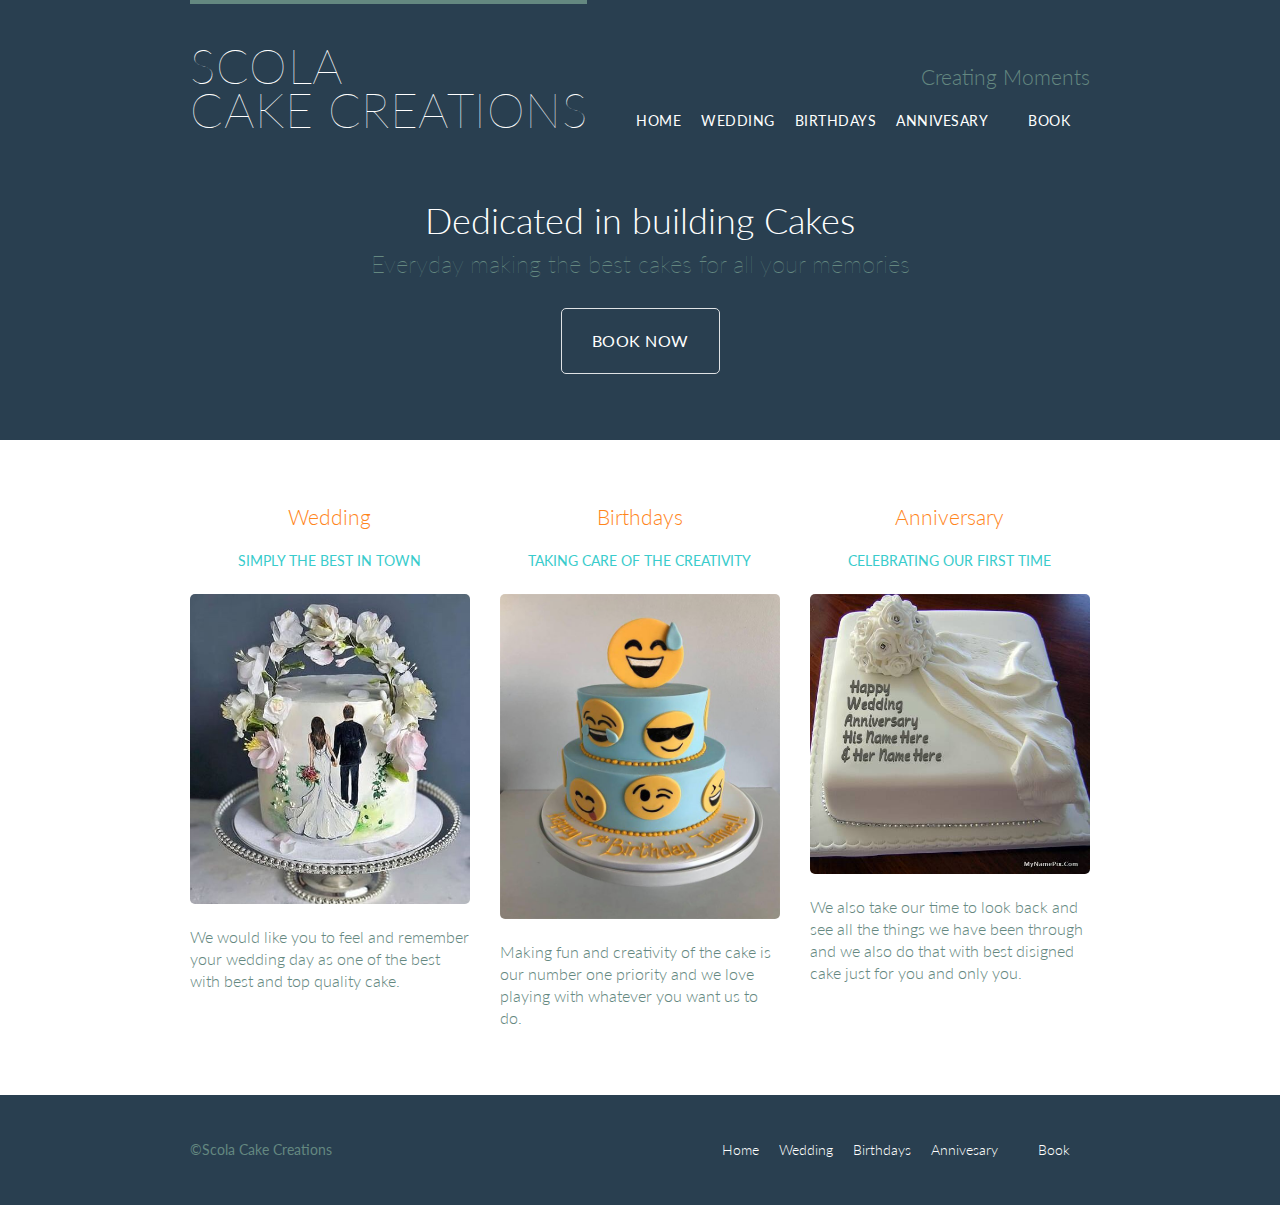
<file: index.html>
<! DOCTYPE html>
<html lang="en">
<head>
	<meta charset="utf-8">
	<title>Scola Cake Creations</title>
	<link rel="stylesheet" href="assets/stylesheet/main.css">
	<link href="https://fonts.googleapis.com/css2?family=Lato:ital,wght@0,100;0,300;0,400;1,100;1,300;1,400&display=swap" rel="stylesheet">
</head>
	
<body>
	<!-- Header -->
	<header class="primary-header container group">
		<h1 class="logo">
		<a href="index.html">Scola<br> Cake Creations</a>
		</h1>
		<h3 class="tagline">Creating Moments</h3>
		
		<nav class=" nav primary-nav">
			<ul>
				<li><a href="index.html">Home</a></li><!--
				--><li><a href="wedding.html">Wedding</a></li><!--
				--><li><a href="birthdays.html">Birthdays</a></li><!--
				--><li><a href="anniversary.html">Annivesary</a><li><!--
				--><li><a href="book.html">Book</a><li>
			</ul>
		</nav>
		
	</header>
	<!-- Hero -->
	<section class="hero container">
		<h2>Dedicated in building Cakes</h2>
		<p>Everyday making the best cakes for all your memories</p>
		<a class="btn btn-alt" href="book.html">Book Now</a>
	</section>
	
	<!-- Teasers -->
	<section class="row">
	
	<div class="grid">
	
		<!-- Wedding -->
		
		<section class="teaser col-1-3">
			<h3>Wedding</h3>
			<h5>Simply the best in town</h5>
			<a href="wedding.html">
			<img src="assets/images/home/wedding cake.jpg" alt="Wedding Cake">
			
			</a>
			<p>We would like you to feel and remember your wedding day as one of the best with best and top quality cake.</p>
		</section><!--
		
		 Birthdays 
		 
		--><section class="teaser col-1-3">
			<h3>Birthdays</h3>
			<h5>Taking care of the creativity</h5>
			<a href="birthdays.html">	
			<img src="assets/images/home/birthday cake.jpg" alt="Birthday Cake">
			
			</a>
			<p>Making fun and creativity of the cake is our number one priority and we love playing with whatever you want us to do.</p>
		</section><!--
		
		 Annivesary
		 
		--><section class="teaser col-1-3">
			<h3>Anniversary</h3>
			<h5>Celebrating our first time</h5>
			<a href="anniversary.html">
			<img src="assets/images/home/anniversary cake.jpg" alt="Anniversary Cake">
			
				
			</a>
			<p>We also take our time to look back and see all the things we have been through and we also do that with best disigned cake just for you and only you.</p>
		</section>
	</div>	
	</section>
	
	
	<!-- Footer -->
	<footer class="primary-footer container group">
	
		<small>&copy;Scola Cake Creations</small>
	
		<nav class="nav">
			<ul>
				<li><a href="index.html">Home</a></li><!--
				--><li><a href="wedding.html">Wedding</a></li><!--
				--><li><a href="birthdays.html">Birthdays</a></li><!--
				--><li><a href="anniversary.html">Annivesary</a><li><!--
				--><li><a href="book.html">Book</a><li>
			</ul>
		</nav>

	</footer>

</body>
</html>
</file>
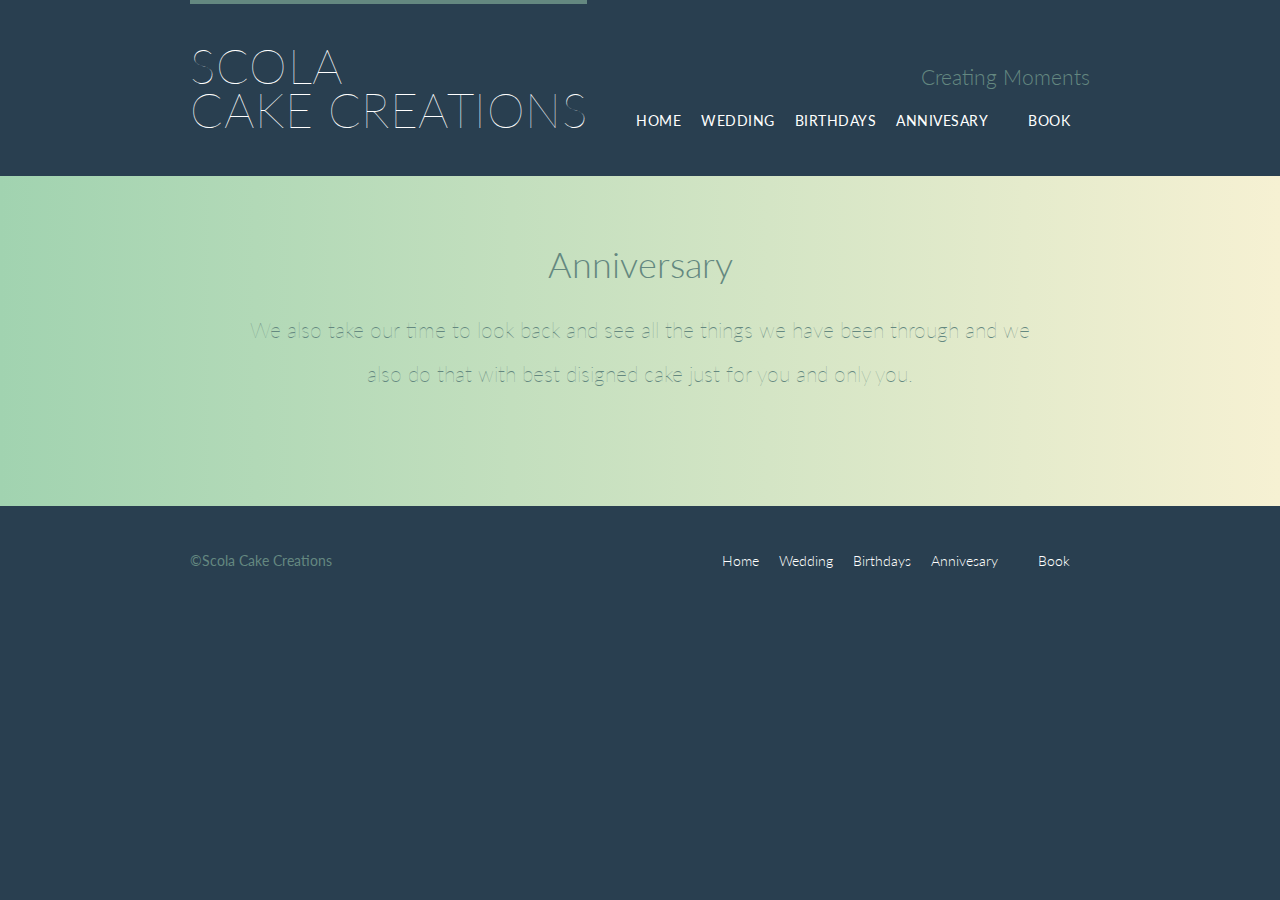
<file: anniversary.html>
<! DOCTYPE html>
<html lang="en">
<head>
	<meta charset="utf-8">
	<title>Scola Cake Creations</title>
	<link rel="stylesheet" href="assets/stylesheet/main.css">
	<link href="https://fonts.googleapis.com/css2?family=Lato:ital,wght@0,100;0,300;0,400;1,100;1,300;1,400&display=swap" rel="stylesheet">
</head>
	
<body>
	<!-- Header -->
	<header class="primary-header container group">
		<h1 class="logo">
		<a href="index.html">Scola<br>Cake Creations</a>
		</h1>
		<h3 class="tagline">Creating Moments</h3>
		
		<nav class="nav primary-nav">
			<ul>
				<li><a href="index.html">Home</a></li><!--
				--><li><a href="wedding.html">Wedding</a></li><!--
				--><li><a href="birthdays.html">Birthdays</a></li><!--
				--><li><a href="anniversary.html">Annivesary</a><li><!--
				--><li><a href="book.html">Book</a><li>
			</ul>
		</nav>
		
		
		
	</header>
	
	<!-- Hero -->
	<section class="row-alt">
	<div class="lead hero container">
		<h1>Anniversary</h1>
		<p>We also take our time to look back and see all the things we have been through and we also do that with best disigned cake just for you and only you.</p>
	</div>
	</section>
	
		
	<!-- Footer -->
	<footer class="primary-footer container group">
	
	<small>&copy;Scola Cake Creations</small>
	
		<nav class="nav">
			<ul>
				<li><a href="index.html">Home</a></li><!--
				--><li><a href="wedding.html">Wedding</a></li><!--
				--><li><a href="birthdays.html">Birthdays</a></li><!--
				--><li><a href="anniversary.html">Annivesary</a><li><!--
				--><li><a href="book.html">Book</a><li>
			</ul>
		</nav>
		
	</footer>
	</section>




</body>
</html>
</file>
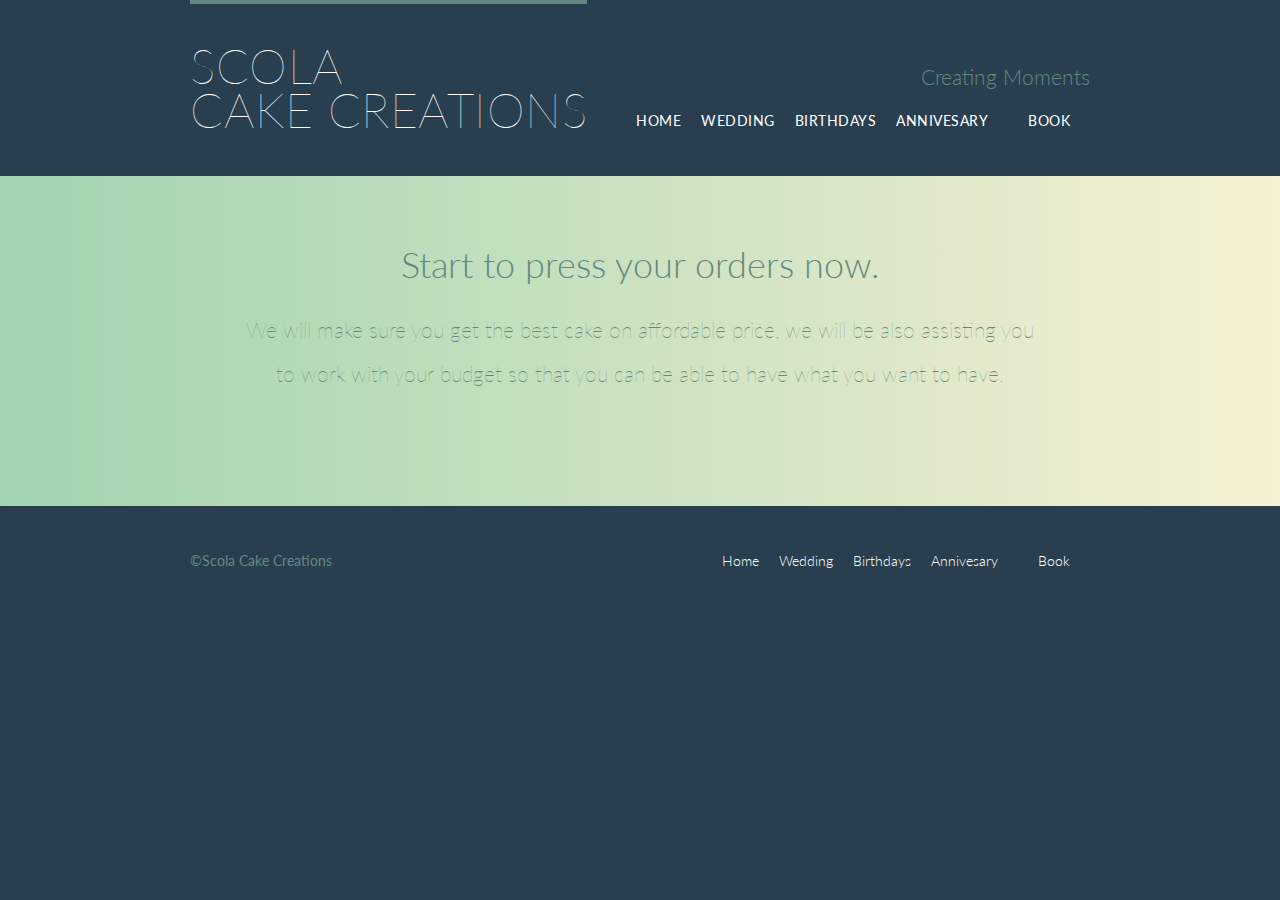
<file: book.html>
<! DOCTYPE html>
<html lang="en">
<head>
	<meta charset="utf-8">
	<title>Scola Cake Creations</title>
	<link rel="stylesheet" href="assets/stylesheet/main.css">
	<link href="https://fonts.googleapis.com/css2?family=Lato:ital,wght@0,100;0,300;0,400;1,100;1,300;1,400&display=swap" rel="stylesheet">
</head>
	
<body>
	<!-- Header -->
	<header class="primary-header container group">
		<h1 class="logo">
		<a href="index.html">Scola<br> Cake Creations</a>
		</h1>
		<h3 class="tagline">Creating Moments</h3>
		
		<nav class="nav primary-nav">
			<ul>
				<li><a href="index.html">Home</a></li><!--
				--><li><a href="wedding.html">Wedding</a></li><!--
				--><li><a href="birthdays.html">Birthdays</a></li><!--
				--><li><a href="anniversary.html">Annivesary</a><li><!--
				--><li><a href="book.html">Book</a><li>
			</ul>
		</nav>
		
		
		
	</header>
	
	<!-- Hero -->
	<section class="row-alt">
	<div class="lead hero container">
		<h1>Start to press your orders now.</h1>
		<p>We will make sure you get the best cake on affordable price, we will be also assisting you to work with your budget so that you can be able to have what you want to have.</p>
	</div>
	</section>	
	<!-- Footer -->
	<footer class="primary-footer container group">
	
	<small>&copy;Scola Cake Creations</small>
	
		<nav class="nav">
			<ul>
				<li><a href="index.html">Home</a></li><!--
				--><li><a href="wedding.html">Wedding</a></li><!--
				--><li><a href="birthdays.html">Birthdays</a></li><!--
				--><li><a href="anniversary.html">Annivesary</a><li><!--
				--><li><a href="book.html">Book</a><li>
			</ul>
		</nav>
		
	</footer>
	</section>




</body>
</html>
</file>
<file: assets/stylesheet/main.css>
/* http://meyerweb.com/eric/tools/css/reset/ 2. v2.0 | 20110126
  License: none (public domain)
*/

html, body, div, span, applet, object, iframe,
h1, h2, h3, h4, h5, h6, p, blockquote, pre,
a, abbr, acronym, address, big, cite, code,
del, dfn, em, img, ins, kbd, q, s, samp,
small, strike, strong, sub, sup, tt, var,
b, u, i, center,
dl, dt, dd, ol, ul, li,
fieldset, form, label, legend,
table, caption, tbody, tfoot, thead, tr, th, td,
article, aside, canvas, details, embed,
figure, figcaption, footer, header, hgroup,
menu, nav, output, ruby, section, summary,
time, mark, audio, video {
  margin: 0;
  padding: 0;
  border: 0;
  font-size: 100%;
  font: inherit;
  vertical-align: baseline;
}
/* HTML5 display-role reset for older browsers */
article, aside, details, figcaption, figure,
footer, header, hgroup, menu, nav, section {
  display: block;
}
body {
  line-height: 1;
}
ol, ul {
  list-style: none;
}
blockquote, q {
  quotes: none;
}
blockquote:before, blockquote:after,
q:before, q:after {
  content: '';
  content: none;
}
table {
  border-collapse: collapse;
  border-spacing: 0;
}
=================================================
media query to add a break at 800pxpx
===============================================
*/
/* Media Queries: Tablet Landscape */
@media screen and (max-width: 1060px) {
  #primary { width:67%; }
  #secondary { width:30%; margin-left:3%;}  
}

/* Media Queries: Tabled Portrait */
@media screen and (max-width: 768px) {
  #primary { width:100%; }
  #secondary { width:100%; margin:0; border:none; }
}
@media (min-width: 640px) { body {font-size:1rem;} } 
@media (min-width:960px) { body {font-size:1.2rem;} } 
@media (min-width:1100px) { body {font-size:1.5rem;} }
img { max-width: 100%; height: auto; }
/*
  ========================================
  Custom styles
  ========================================
*/

body {
  background: #293f50;		
  color: #888;
  font: 300 16px/22px "Lato", "Open Sans", "Helvetica Neue", Helvetica, Arial, sans-serif;
}
img {
  vertical-align: middle;
}

/*
  ========================================
  Grid
  ========================================
*/

*,
*:before,
*:after {
  -webkit-box-sizing: border-box;
     -moz-box-sizing: border-box;
          box-sizing: border-box;
}
.container,
.grid {
  margin: 0 auto;
  width: 960px;
}
.container {
  padding-left: 30px;
  padding-right: 30px;
}
.grid,
.col-1-3,
.col-2-3 {
	padding-left: 15px;
	padding-right: 15px;
}
.col-1-3,
.col-2-3 {
	display: inline-block;
	vertical-align: top;
}
.col-1-3 {
	width: 33.33%;
}
.col-2-3 {
	width: 66.66%;
}


/*
  ========================================
  Clearfix
  ========================================
*/
.group:before,
.group:after {
  content: "";
  display: table;
}
.group:after {
  clear: both;
}
.group {
  clear: both;
  *zoom: 1;
}

/*
  ========================================
  Typography
  ========================================
*/
h1, h3, h4, h5, p {
	margin-bottom: 22px;
	color: #648880;
}
h1 {
	font-size: 36px;
	line-height: 44px;
}
h2 {
	font-size: 24px;
	line-height: 44px;
}
h3 {
	font-size: 21px;
}
h4 {
	font-size: 18px;
}
h5 {
  color: #a9b2b9;
  font-size: 14px;
  font-weight: 400;
  text-transform: uppercase;
}
 strong {
  font-weight: 400;
}
cite, em {
  font-style: italic;
}
 
/*
  ========================================
  Buttons
  ========================================
*/
.btn {
	color: #fff;
	cursor: pointer;
	font-weight: 400;
	letter-spacing: .5px;
	text-transform: uppercase;
	border-radius: 5px;
	display: inline-block;
	margin: 0;
}
.btn-alt {
  border: 1px solid #dfe2e5;
  padding: 10px 30px;
}
.btn-alt:hover {
	color: #fff;
	background: #648880;
}
/*
  ========================================
  Home
  ========================================
*/

.hero {
  color: #fff;
  padding: 22px 80px 66px 80px;
  line-height: 44px;
  text-align: center;
}
.hero h2 {
	font-size: 36px;
}
.hero p {
	font-size: 24px;
	font-weight: 100;
}
.teaser h3,h5 {
	text-align: center;
	color: #39CCCC;
}
.teaser h3 {
	color: #FF851B;
}
.teaser a:hover h3 {
	color: #a9b2b9;
	
}
.teaser img {
	border-radius: 5px;
	display: block;
	margin-bottom: 22px;
	max-width: 100%
}
/*
  ========================================
  Primary Header
  ========================================
*/
.logo {
	font-weight: 100;
	text-transform: uppercase;
	letter-spacing: .5px;
	line-height: 44px;
	font-size: 48px;
	border-top: 4px solid #648880;
	padding: 40px 0 22px 0;
	float: left;
	
}
.tagline {
	margin:66px 0 22px 0;
	text-align: right;
}
.primary-nav {
	font-size: 14px;
	font-weight: 400;
	letter-spacing: .5px;
	text-transform: uppercase;
}
/*
  ========================================
  Primary Footer
  ========================================
*/
.primary-footer small {
	float: left;
	font-weight:400;
}
.primary-footer {
	color: #648880;
	font-size: 14px;
	padding-bottom: 44px;
	padding-top: 44px;
	
}

/*
  ========================================
  Links
  ========================================
*/
a:hover{
	color: #a9b2b9;
}
a {
	color: #648880;
	text-decoration: none;
}
p a {
	border-bottom: 1px solid #dfe2e5;
}
.primary-header a,
.primary-footer a {
	color: #fff;
}
.primary-header a:hover,
.primary-footer a:hover {
	color: #648880;
}
/*
  ========================================
  Navigation
  ========================================
*/
.nav {
	text-align: right;
}
.nav li {
	display: inline-block;
	margin: 0 10px;
	vertical-align: top;
}
.nav li:last-child {
	margin-right: 0;
}

/*
  ========================================
  Rows
  ========================================
*/
.row,
.row-alt {
	min-width: 960px;
}
.row {
  background: #fff;
  padding: 66px 0 44px 0;
}
.row-alt {
   background: #cbe2c1;
   background: -webkit-linear-gradient(to right, #a1d3b0, #f6f1d3);
   background: -moz-linear-gradient(to right, #a1d3b0, #f6f1d3);
   background: linear-gradient(to right, #a1d3b0, #f6f1d3);
   padding: 44px 0 22px 0;
 }
 
/*
  =========================================
  Leads
  =========================================
*/
.lead {
	text-align: center;
}
.lead p {
	font-size: 21px;
	line-height: 33px:
}

/* Position the image container (needed to position the left and right arrows) */
.container {
  position: relative;
}
/* Hide the images by default */
.mySlides {
  display: none;
}
/* Add a pointer when hovering over the thumbnail images */
.cursor {
  cursor: pointer;
}
/* Next & previous buttons */
.prev,
.next {
  cursor: pointer;
  position: relative;
  top: 40%;
  width: auto;
  padding: 16px;
  margin-top: -50px;
  color: white;
  font-weight: bold;
  font-size: 20px;
  border-radius: 0 3px 3px 0;
  user-select: none;
  -webkit-user-select: none;
}
/* Position the "next button" to the right */
.next {
  right: 0;
  border-radius: 3px 0 0 3px;
  float: right;
}
.prev {
	float: left;
}
/* On hover, add a black background color with a little bit see-through */
.prev:hover,
.next:hover {
  background-color: rgba(0, 0, 0, 0.8);
}
/* Number text (1/3 etc) */
.numbertext {
  color: #f2f2f2;
  font-size: 12px;
  padding: 8px 12px;
  position: relative;
  top: 0;
}
/* Container for image text */
.caption-container {
  text-align: center;
  background-color: #222;
  padding: 2px 16px;
  color: #85144b;
}
.primary-row:after {
  content: "";
  display: table;
  clear: both;
}
/* Six columns side by side */
.column {
  float: left;
  width: 16.66%;
}
/* Add a transparency effect for thumnbail images */
.demo {
  opacity: 0.6;
}
.active,
.demo:hover {
  opacity: 1;
}
/* Center the images in container tab */
.center {
	display: block;
	margin-left: auto;
	margin-right: auto;
	width: 50%;
}
</file>
